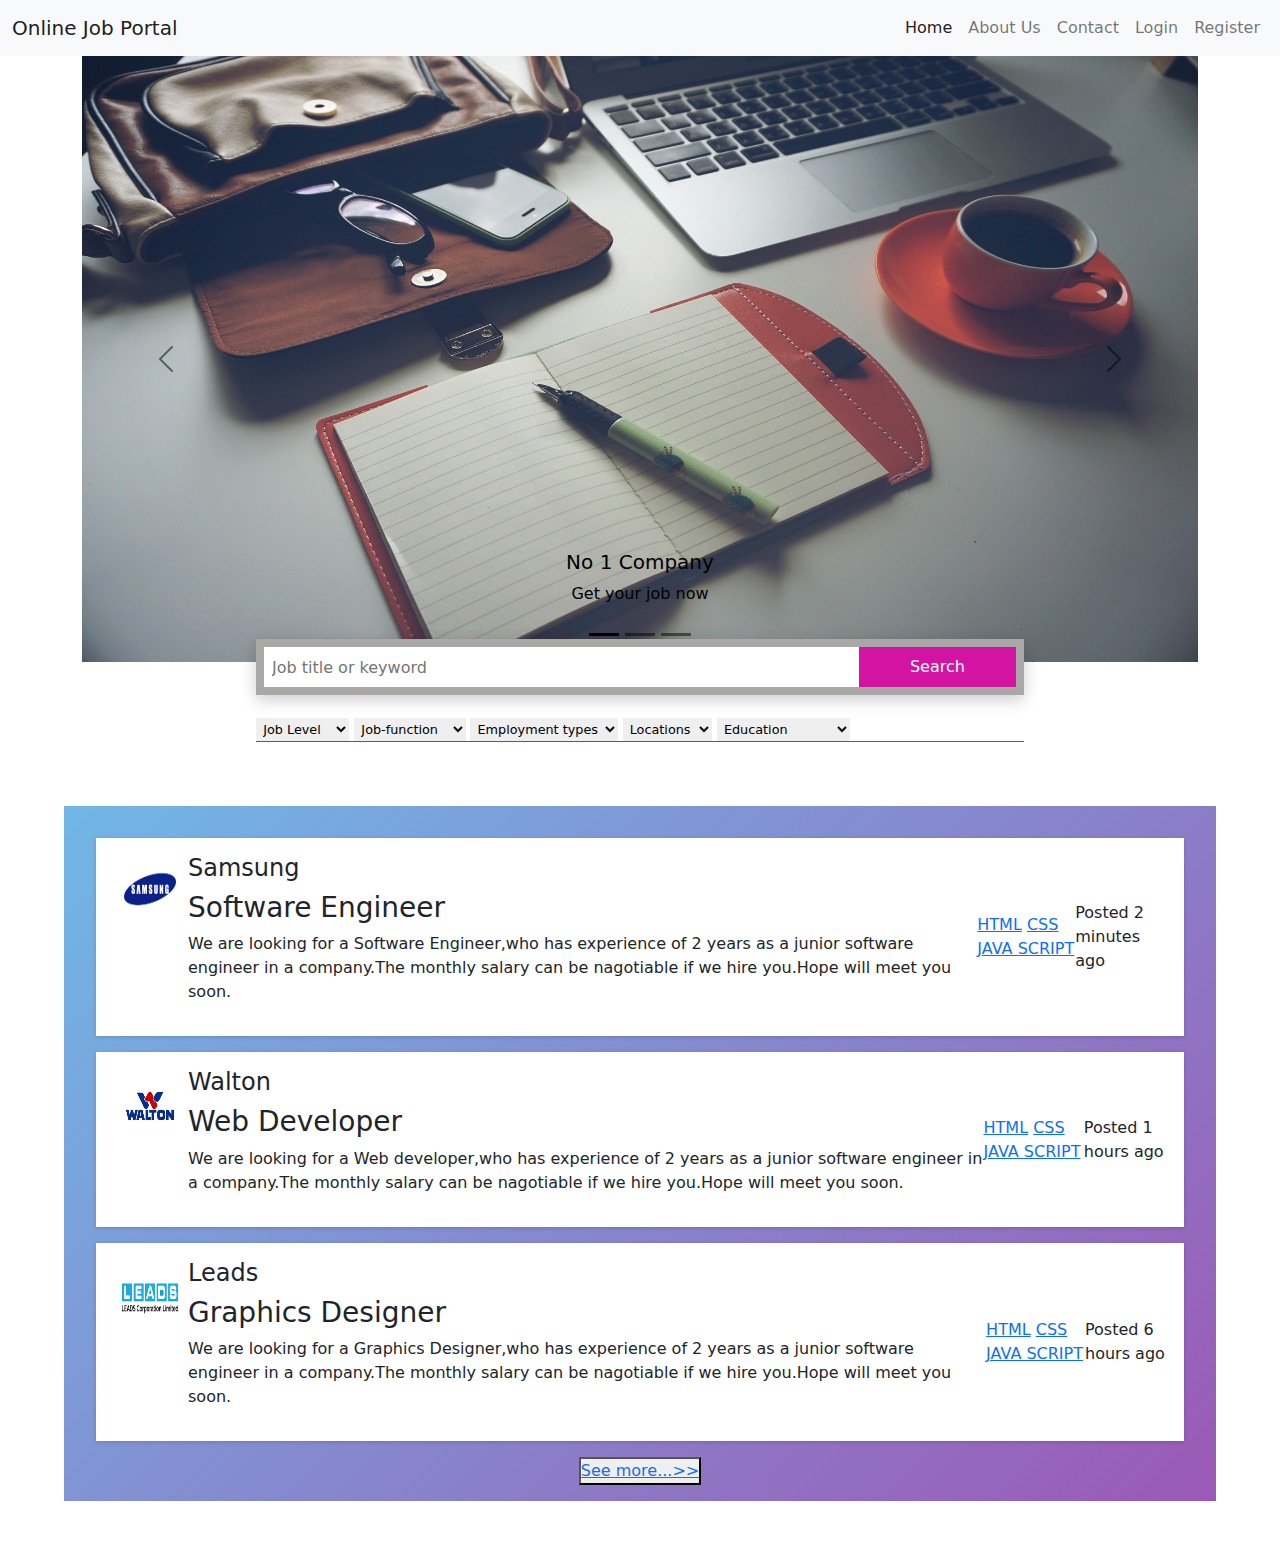
<file: index.html>
<!DOCTYPE html>
<html lang="en">
<head>
  <meta charset="UTF-8">
  <meta http-equiv="X-UA-Compatible" content="IE=edge">
  <meta name="viewport" content="width=device-width, initial-scale=1.0">
  <title>Online Job Portal</title>
  <link rel="stylesheet" href="css/bootstrap.min.css">
  <link rel="stylesheet" href="css/styles.css">
</head>

<body>
  <header>
    <nav class="navbar navbar-expand-lg bg-light" id="header-nav">
      <div class="container-fluid">
        <a class="navbar-brand" href="index.html">Online Job Portal</a>
        <button class="navbar-toggler" type="button" data-bs-toggle="collapse" data-bs-target="#navbarSupportedContent"
          aria-controls="navbarSupportedContent" aria-expanded="false" aria-label="Toggle navigation">
          <span class="navbar-toggler-icon"></span>
        </button>
        <div class="collapse navbar-collapse" id="navbarSupportedContent">
          <ul class="navbar-nav ms-auto">
            <li class="nav-item">
              <a class="nav-link active" aria-current="page" href="index.html">Home</a>
            </li>
            <li class="nav-item">
              <a class="nav-link" href="about.html">About Us</a>
            </li>
            <li class="nav-item">
              <a class="nav-link" href="contact.html">Contact</a>
            </li>
            <li class="nav-item">
              <a class="nav-link" href="login.php">Login</a>
            </li>
            <li class="nav-item">
              <a class="nav-link" href="register.html">Register</a>
            </li>
          </ul>
        </div>
      </div>
    </nav>
  </header>
  <div id="main-content" class="container">
    <div id="carouselExampleDark" class="carousel carousel-dark slide" data-bs-ride="carousel">
      <div class="carousel-indicators">
        <button type="button" data-bs-target="#carouselExampleDark" data-bs-slide-to="0" class="active"
          aria-current="true" aria-label="Slide 1"></button>
        <button type="button" data-bs-target="#carouselExampleDark" data-bs-slide-to="1" aria-label="Slide 2"></button>
        <button type="button" data-bs-target="#carouselExampleDark" data-bs-slide-to="2" aria-label="Slide 3"></button>
      </div>
      <div class="carousel-inner">
        <div class="carousel-item active" data-bs-interval="4000">
          <img src="img/pic1.jpg" class="d-block w-100" alt="...">
          <div class="carousel-caption d-none d-md-block">
            <h5>No 1 Company</h5>
            <p>Get your job now</p>
          </div>
        </div>
        <div class="carousel-item" data-bs-interval="4000">
          <img src="img/pic2.jpg" class="d-block w-100" alt="...">
          <div class="carousel-caption d-none d-md-block">
            <h5>Easy Fast Secure</h5>
            <p>Easy searching, Fast outcome and Secure</p>
          </div>
        </div>
        <div class="carousel-item">
          <img src="img/pic3.jpg" class="d-block w-100" alt="...">
          <div class="carousel-caption d-none d-md-block">
            <h5>Choice is yours</h5>
            <p>Choose your job as you wish</p>
          </div>
        </div>
      </div>
      <button class="carousel-control-prev" type="button" data-bs-target="#carouselExampleDark" data-bs-slide="prev">
        <span class="carousel-control-prev-icon" aria-hidden="true"></span>
        <span class="visually-hidden">Previous</span>
      </button>
      <button class="carousel-control-next" type="button" data-bs-target="#carouselExampleDark" data-bs-slide="next">
        <span class="carousel-control-next-icon" aria-hidden="true"></span>
        <span class="visually-hidden">Next</span>
      </button>
    </div>
  </div>
  <div class="search-wrapper">
    <div class="search-box">
      <div class="search-card">
        <input id="search" class="search-input" type="text" placeholder="Job title or keyword">
        <button class="search-button">Search</button>
      </div>
    </div>
  </div>
  <div class="filter-box">
    <div class="filter-dropdown">
      <select class="filter-select" name="job-level" id="job-level">
        <option>Job Level</option>
        <option>Entry</option>
        <option>Mid-senior</option>
        <option>Director</option>
      </select>
      <select class="filter-select" name="job-function" id="job-function">
        <option>Job-function</option>
        <option>IT</option>
        <option>Management</option>
        <option>Education</option>
      </select>
      <select class="filter-select" name="employment" id="employment">
        <option>Employment types</option>
        <option>Internship</option>
        <option>Part time</option>
        <option>Full time</option>
      </select>
      <select class="filter-select" name="location" id="location">
        <option>Locations</option>
        <option>Remote</option>
        <option>Dhaka</option>
        <option>Chittagon</option>
        <option>Rajshahi</option>
        <option>Cumilla</option>
        <option>Sylhet</option>
        <option>Rangpur</option>
      </select>
      <select class="filter-select" name="education" id="education">
        <option>Education</option>
        <option>High School</option>
        <option>Bachelor Degree</option>
        <option>Master Degree</option>
      </select>
    </div>
  </div>
  <section class="job-list" id="jobs">
    <div class="job-card">
      <div class="job-name">
        <img class="job-profile" src="img/original-samsung-logo-10.png" alt="">
        <div class="job-detail">
          <h4>Samsung</h4>
          <h3>Software Engineer</h3>
          <p>We are looking for a Software Engineer,who has experience of 2 years as a junior software engineer in a company.The monthly salary can be nagotiable if we hire you.Hope will meet you soon.</p>
        </div>
      </div>
       <div class="job-label">
        <a class="label-a" href="#">HTML</a>
        <a class="label-b" href="#">CSS</a>
        <a class="label-c" href="#">JAVA SCRIPT</a>
       </div>
       <div class="job-posted">
        Posted 2 minutes ago
       </div>
    </div>
    <div class="job-card">
      <div class="job-name">
        <img class="job-profile" src="img/walton-(1).png" alt="">
        <div class="job-detail">
          <h4>Walton</h4>
          <h3>Web Developer</h3>
          <p>We are looking for a Web developer,who has experience of 2 years as a junior software engineer in a company.The monthly salary can be nagotiable if we hire you.Hope will meet you soon.</p>
        </div>
      </div>
       <div class="job-label">
        <a class="label-a" href="#">HTML</a>
        <a class="label-b" href="#">CSS</a>
        <a class="label-c" href="#">JAVA SCRIPT</a>
       </div>
       <div class="job-posted">
        Posted 1 hours ago
       </div>
    </div>
    <div class="job-card">
      <div class="job-name">
        <img class="job-profile" src="img/leads.png" alt="">
        <div class="job-detail">
          <h4>Leads</h4>
          <h3>Graphics Designer</h3>
          <p>We are looking for a Graphics Designer,who has experience of 2 years as a junior software engineer in a company.The monthly salary can be nagotiable if we hire you.Hope will meet you soon.</p>
        </div>
      </div>
       <div class="job-label">
        <a class="label-a" href="#">HTML</a>
        <a class="label-b" href="#">CSS</a>
        <a class="label-c" href="#">JAVA SCRIPT</a>
       </div>
       <div class="job-posted">
        Posted 6 hours ago
       </div>
    </div>
    <div class="apply_btn_box" style="text-align: center;">
      <button class="apply_button"><a class="apply_btn" href="login.php">See more...>></a></button>
  </div>
  </section>
  <script src="js/jquery-3.6.1.min.js"></script>
  <script src="js/bootstrap.min.js"></script>
  <script src="js/index.js"></script>
</body>

</html>
</file>
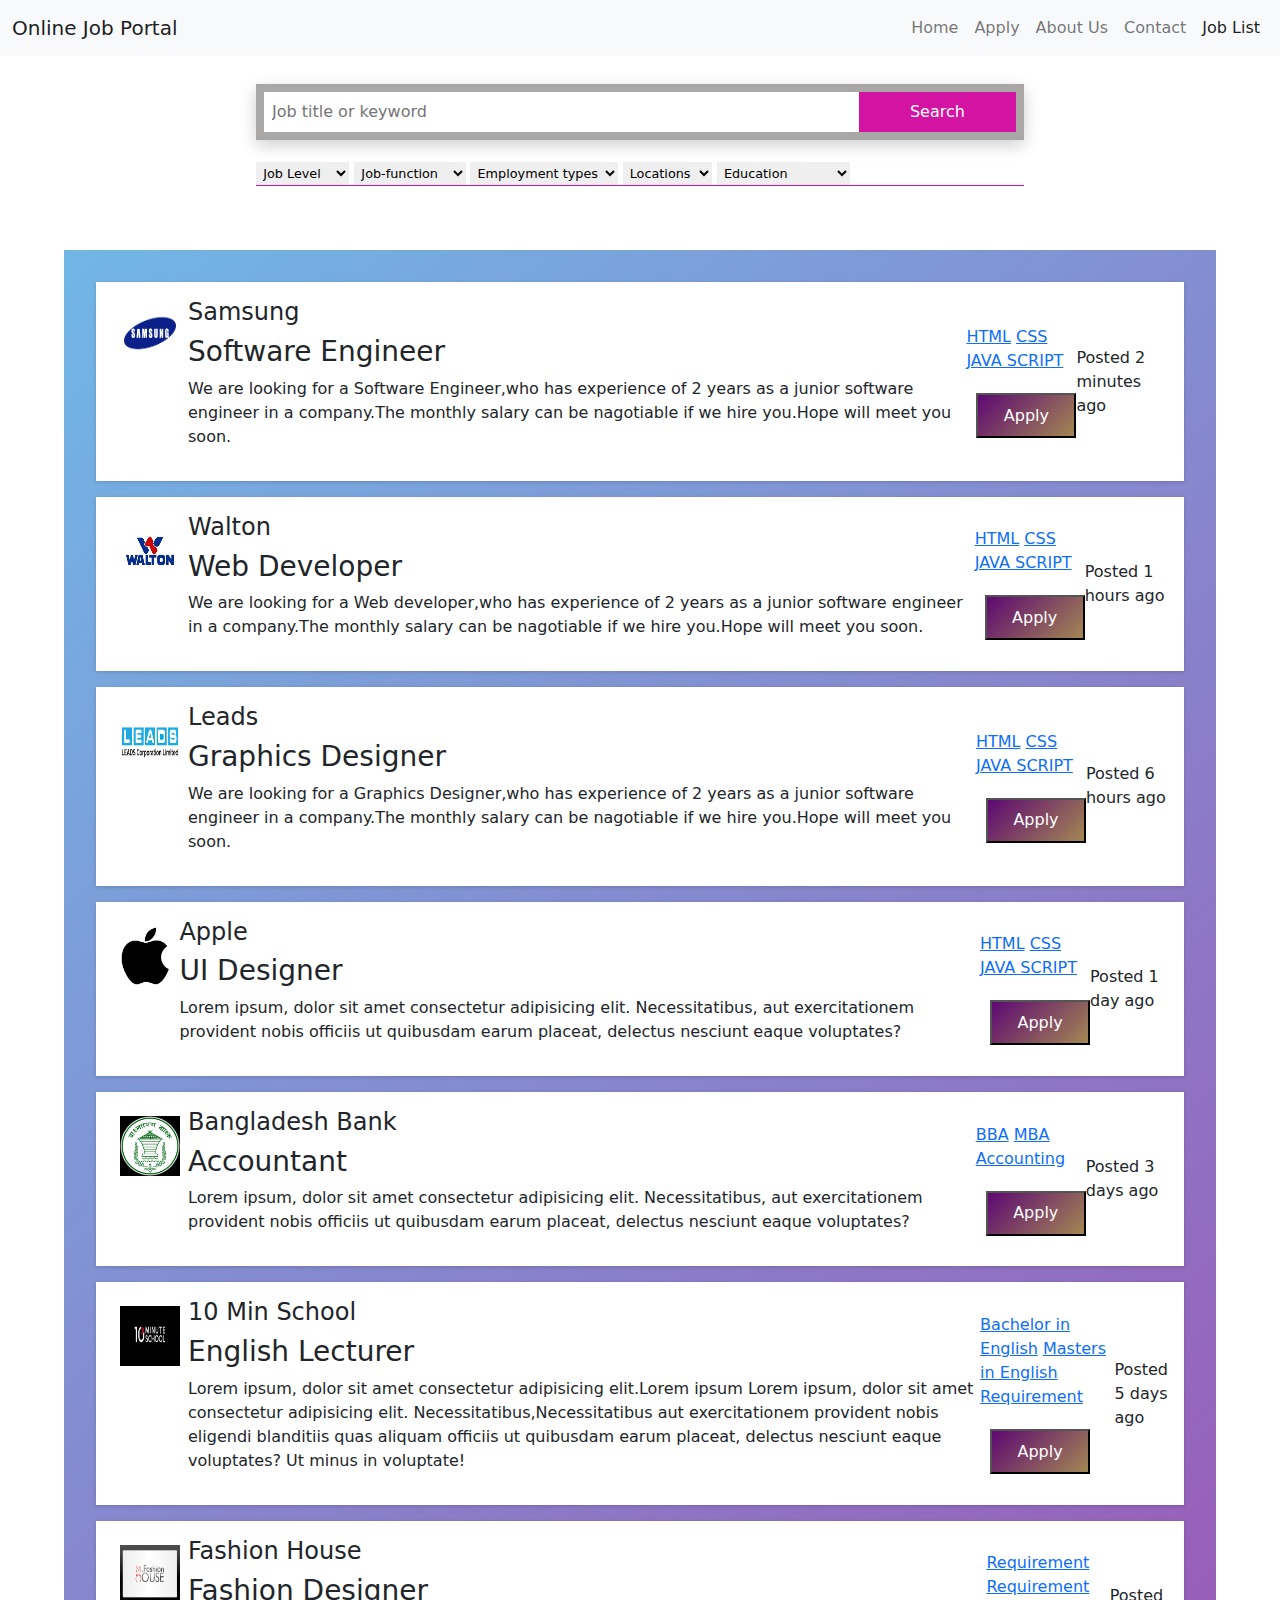
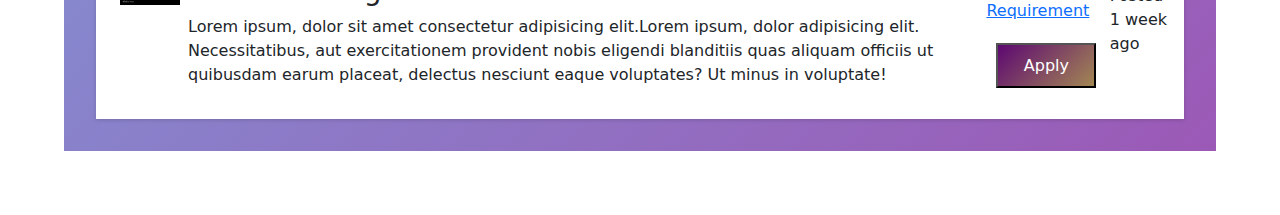
<file: joblist.html>
<!DOCTYPE html>
<html lang="en">
<head>
  <meta charset="UTF-8">
  <meta http-equiv="X-UA-Compatible" content="IE=edge">
  <meta name="viewport" content="width=device-width, initial-scale=1.0">
  <title>Online Job Portal</title>
  <link rel="stylesheet" href="css/bootstrap.min.css">
  <link rel="stylesheet" href="css/joblist.css">
</head>

<body>
  <header>
    <nav class="navbar navbar-expand-lg bg-light" id="header-nav">
      <div class="container-fluid">
        <a class="navbar-brand" href="index.html">Online Job Portal</a>
        <button class="navbar-toggler" type="button" data-bs-toggle="collapse" data-bs-target="#navbarSupportedContent"
          aria-controls="navbarSupportedContent" aria-expanded="false" aria-label="Toggle navigation">
          <span class="navbar-toggler-icon"></span>
        </button>
        <div class="collapse navbar-collapse" id="navbarSupportedContent">
          <ul class="navbar-nav ms-auto">
            <li class="nav-item">
              <a class="nav-link" aria-current="page" href="index.html">Home</a>
            </li>
            <li class="nav-item">
                <a class="nav-link" href="applyjob.php">Apply</a>
              </li>
            <li class="nav-item">
              <a class="nav-link" href="about.html">About Us</a>
            </li>
            <li class="nav-item">
              <a class="nav-link" href="contact.html">Contact</a>
            </li>
            <li class="nav-item">
              <a class="nav-link active" href="joblist.html">Job List</a>
            </li>
          </ul>
        </div>
      </div>
    </nav>
  </header>
  <div class="search-wrapper">
    <div class="search-box">
      <div class="search-card">
        <input id="search" class="search-input" type="text" placeholder="Job title or keyword">
        <button class="search-button">Search</button>
      </div>
    </div>
  </div>
  <div class="filter-box">
    <div class="filter-dropdown">
      <select class="filter-select" name="job-level" id="job-level">
        <option>Job Level</option>
        <option>Entry</option>
        <option>Mid-senior</option>
        <option>Director</option>
      </select>
      <select class="filter-select" name="job-function" id="job-function">
        <option>Job-function</option>
        <option>IT</option>
        <option>Management</option>
        <option>Education</option>
      </select>
      <select class="filter-select" name="employment" id="employment">
        <option>Employment types</option>
        <option>Internship</option>
        <option>Part time</option>
        <option>Full time</option>
      </select>
      <select class="filter-select" name="location" id="location">
        <option>Locations</option>
        <option>Remote</option>
        <option>Dhaka</option>
        <option>Chittagon</option>
        <option>Rajshahi</option>
        <option>Cumilla</option>
        <option>Sylhet</option>
        <option>Rangpur</option>
      </select>
      <select class="filter-select" name="education" id="education">
        <option>Education</option>
        <option>High School</option>
        <option>Bachelor Degree</option>
        <option>Master Degree</option>
      </select>
    </div>
  </div>
  <section class="job-list" id="jobs">
    <div class="job-card">
      <div class="job-name">
        <img class="job-profile" src="img/original-samsung-logo-10.png" alt="">
        <div class="job-detail">
          <h4>Samsung</h4>
          <h3>Software Engineer</h3>
          <p>We are looking for a Software Engineer,who has experience of 2 years as a junior software engineer in a company.The monthly salary can be nagotiable if we hire you.Hope will meet you soon.</p>
        </div>
      </div>
       <div class="job-label">
        <a class="label-a" href="#">HTML</a>
        <a class="label-b" href="#">CSS</a>
        <a class="label-c" href="#">JAVA SCRIPT</a>
        <div class="apply_btn_box">
            <button class="apply_button"><a class="apply_btn" href="applyjob.html">Apply</a></button>
        </div>
       </div>
       <div class="job-posted">
        Posted 2 minutes ago
       </div>
    </div>
    <div class="job-card">
      <div class="job-name">
        <img class="job-profile" src="img/walton-(1).png" alt="">
        <div class="job-detail">
          <h4>Walton</h4>
          <h3>Web Developer</h3>
          <p>We are looking for a Web developer,who has experience of 2 years as a junior software engineer in a company.The monthly salary can be nagotiable if we hire you.Hope will meet you soon.</p>
        </div>
      </div>
       <div class="job-label">
        <a class="label-a" href="#">HTML</a>
        <a class="label-b" href="#">CSS</a>
        <a class="label-c" href="#">JAVA SCRIPT</a>
        <div class="apply_btn_box">
            <button class="apply_button"><a class="apply_btn" href="applyjob.html">Apply</a></button>
        </div>
       </div>
       <div class="job-posted">
        Posted 1 hours ago
       </div>
    </div>
    <div class="job-card">
      <div class="job-name">
        <img class="job-profile" src="img/leads.png" alt="">
        <div class="job-detail">
          <h4>Leads</h4>
          <h3>Graphics Designer</h3>
          <p>We are looking for a Graphics Designer,who has experience of 2 years as a junior software engineer in a company.The monthly salary can be nagotiable if we hire you.Hope will meet you soon.</p>
        </div>
      </div>
       <div class="job-label">
        <a class="label-a" href="#">HTML</a>
        <a class="label-b" href="#">CSS</a>
        <a class="label-c" href="#">JAVA SCRIPT</a>
        <div class="apply_btn_box">
            <button class="apply_button"><a class="apply_btn" href="applyjob.html">Apply</a></button>
        </div>
       </div>
       <div class="job-posted">
        Posted 6 hours ago
       </div>
    </div>
    <div class="job-card">
        <div class="job-name">
          <img class="job-profile" src="img/Apple.png" alt="">
          <div class="job-detail">
            <h4>Apple</h4>
            <h3>UI Designer</h3>
            <p>Lorem ipsum, dolor sit amet consectetur adipisicing elit. Necessitatibus, aut exercitationem provident nobis officiis ut quibusdam earum placeat, delectus nesciunt eaque voluptates?</p>
          </div>
        </div>
         <div class="job-label">
          <a class="label-a" href="#">HTML</a>
          <a class="label-b" href="#">CSS</a>
          <a class="label-c" href="#">JAVA SCRIPT</a>
          <div class="apply_btn_box">
            <button class="apply_button"><a class="apply_btn" href="applyjob.html">Apply</a></button>
        </div>
         </div>
         <div class="job-posted">
          Posted 1 day ago
         </div>
      </div>
      <div class="job-card">
        <div class="job-name">
          <img class="job-profile" src="img/Bangladesh-Bank-logo.jpg" alt="">
          <div class="job-detail">
            <h4>Bangladesh Bank</h4>
            <h3>Accountant</h3>
            <p>Lorem ipsum, dolor sit amet consectetur adipisicing elit. Necessitatibus, aut exercitationem provident nobis officiis ut quibusdam earum placeat, delectus nesciunt eaque voluptates?</p>
          </div>
        </div>
         <div class="job-label">
          <a class="label-a" href="#">BBA</a>
          <a class="label-b" href="#">MBA</a>
          <a class="label-c" href="#">Accounting</a>
          <div class="apply_btn_box">
            <button class="apply_button"><a class="apply_btn" href="applyjob.html">Apply</a></button>
        </div>
         </div>
         <div class="job-posted">
          Posted 3 days ago
         </div>
      </div>
      <div class="job-card">
        <div class="job-name">
          <img class="job-profile" src="img/10-min-school.jpg" alt="">
          <div class="job-detail">
            <h4>10 Min School</h4>
            <h3>English Lecturer</h3>
            <p>Lorem ipsum, dolor sit amet consectetur adipisicing elit.Lorem ipsum Lorem ipsum, dolor sit amet consectetur adipisicing elit. Necessitatibus,Necessitatibus aut exercitationem provident nobis eligendi blanditiis quas aliquam officiis ut quibusdam earum placeat, delectus nesciunt eaque voluptates? Ut minus in voluptate!</p>
          </div>
        </div>
         <div class="job-label">
          <a class="label-a" href="#">Bachelor in English</a>
          <a class="label-b" href="#">Masters in English</a>
          <a class="label-c" href="#">Requirement</a>
          <div class="apply_btn_box">
            <button class="apply_button"><a class="apply_btn" href="applyjob.html">Apply</a></button>
        </div>
         </div>
         <div class="job-posted">
          Posted 5 days ago
         </div>
      </div>
      <div class="job-card">
        <div class="job-name">
          <img class="job-profile" src="img/fashion_logo.png" alt="">
          <div class="job-detail">
            <h4>Fashion House</h4>
            <h3>Fashion Designer</h3>
            <p>Lorem ipsum, dolor sit amet consectetur adipisicing elit.Lorem ipsum, dolor adipisicing elit. Necessitatibus, aut exercitationem provident nobis eligendi blanditiis quas aliquam officiis ut quibusdam earum placeat, delectus nesciunt eaque voluptates? Ut minus in voluptate!</p>
          </div>
        </div>
         <div class="job-label">
          <a class="label-a" href="#">Requirement</a>
          <a class="label-b" href="#">Requirement</a>
          <a class="label-c" href="#">Requirement</a>
          <div class="apply_btn_box">
            <button class="apply_button"><a class="apply_btn" href="applyjob.html">Apply</a></button>
        </div>
         </div>
         <div class="job-posted">
          Posted 1 week ago
         </div>
      </div>
  </section>
  <script src="js/jquery-3.6.1.min.js"></script>
  <script src="js/bootstrap.min.js"></script>
  <script src="js/joblist.js"></script>
</body>

</html>
</file>
<file: css/styles.css>
* {
    padding: 0;
    margin: 0;
}

body {
    background-color: white;
}

.search-wrapper {
    width: 60%;
    margin: auto;
    min-width: 300px;
    height: 3.5rem;
    position: relative;
}

.search-box {
    width: 100%;
    position: absolute;
    background-color: rgb(170, 167, 167);
    box-shadow: rgba(2, 11, 20, 0.2) 0px 5px 15px;
    top: -40%;
    height: 100%;
    width: 100%;
}

.search-card {
    display: flex;
    justify-content: space-between;
    height: 100%;
    padding: 0.5rem;
}

.search-input {
    height: 100%;
    width: 100%;
    border: none;
    padding: 0.5rem;
}

.search-button {
    width: 200px;
    background-color: #d314a3;
    border: none;
    color: white;
    cursor: pointer;
}

.filter-box {
    width: 100%;
    height: auto;
    font-size: 0.8rem;
    width: 60%;
    min-width: 300px;
    margin: auto;
}

.filter-dropdown {
    width: 100%;
    border-bottom: 1px solid #d314a3;
    display: flex;
    justify-content: flex-start;
    flex-wrap: wrap;
    gap: 0.3rem;
}

.filter-select {
    border: none;
    padding: 0.2rem;
}

.filter-select:hover {
    background-color: grey;
}

.filter-chosen {
    width: 100%;
    padding: 0.3rem 0;
    display: flex;
    flex-wrap: wrap;
    gap: 0.5rem;
}

.job-list{
    margin: 5%;
    padding: 1rem;
    background: linear-gradient(135deg, #71b7e6, #9b59b6);
}

.job-card{
    display: flex;
    justify-content: space-between;
    padding: 1rem;
    margin: 1rem;
    min-height: 100px;
    align-items: center;
    background-color: white;
    box-shadow: rgba(0,0,0,0.16) 0px 1px 4px;
    cursor: pointer;
}

.job-card:hover{
    box-shadow: rgba(0,0,0,0.1) 0px 4px 12px;
}


.job-name{
    display: flex;
}

.job-profile{
    width: 60px;
    height: 60px;
    margin: 0.5rem;
}
</file>
<file: css/joblist.css>
* {
    padding: 0;
    margin: 0;
}

body {
    background-color: white;
}

a {
    text-align: center;
}

.navbar-nav .nav-item a:hover{
    background: linear-gradient(135deg, #5d0872, #a38753);
    border: 1px solid black;
    color: white;
}
.search-wrapper {
    width: 60%;
    margin: auto;
    min-width: 300px;
    height: 3.5rem;
    position: relative;
    margin-top: 50px;
}

.search-box {
    width: 100%;
    position: absolute;
    background-color: rgb(170, 167, 167);
    box-shadow: rgba(2, 11, 20, 0.2) 0px 5px 15px;
    top: -40%;
    height: 100%;
    width: 100%;
}

.search-card {
    display: flex;
    justify-content: space-between;
    height: 100%;
    padding: 0.5rem;
}

.search-input {
    height: 100%;
    width: 100%;
    border: none;
    padding: 0.5rem;
}

.search-button {
    width: 200px;
    background-color: #d314a3;
    border: none;
    color: white;
    cursor: pointer;
}

.filter-box {
    width: 100%;
    height: auto;
    font-size: 0.8rem;
    width: 60%;
    min-width: 300px;
    margin: auto;
}

.filter-dropdown {
    width: 100%;
    border-bottom: 1px solid #d314a3;
    display: flex;
    justify-content: flex-start;
    flex-wrap: wrap;
    gap: 0.3rem;
}

.filter-select {
    border: none;
    padding: 0.2rem;
}

.filter-select:hover {
    background-color: grey;
}

.filter-chosen {
    width: 100%;
    padding: 0.3rem 0;
    display: flex;
    flex-wrap: wrap;
    gap: 0.5rem;
}

.job-list{
    margin: 5%;
    padding: 1rem;
    background: linear-gradient(135deg, #71b7e6, #9b59b6);
}

.job-card{
    display: flex;
    justify-content: space-between;
    padding: 1rem;
    margin: 1rem;
    min-height: 100px;
    align-items: center;
    background-color: white;
    box-shadow: rgba(0,0,0,0.16) 0px 1px 4px;
    cursor: pointer;
}

.job-card:hover{
    box-shadow: rgba(0,0,0,0.1) 0px 4px 12px;
}


.job-name{
    display: flex;
}

.job-profile{
    width: 60px;
    height: 60px;
    margin: 0.5rem;
}

.apply_btn_box {
    margin-top: 20px;
    margin-left: 10px;
    
}

.apply_button {
    width: 100px;
    height: 45px;
    background: linear-gradient(135deg, #5d0872, #a38753);
}

.apply_btn {
    color: white;
    text-decoration: none;

}

.apply_btn:hover {
    color: white;
}

.hidden{
    display: none;
}
</file>
